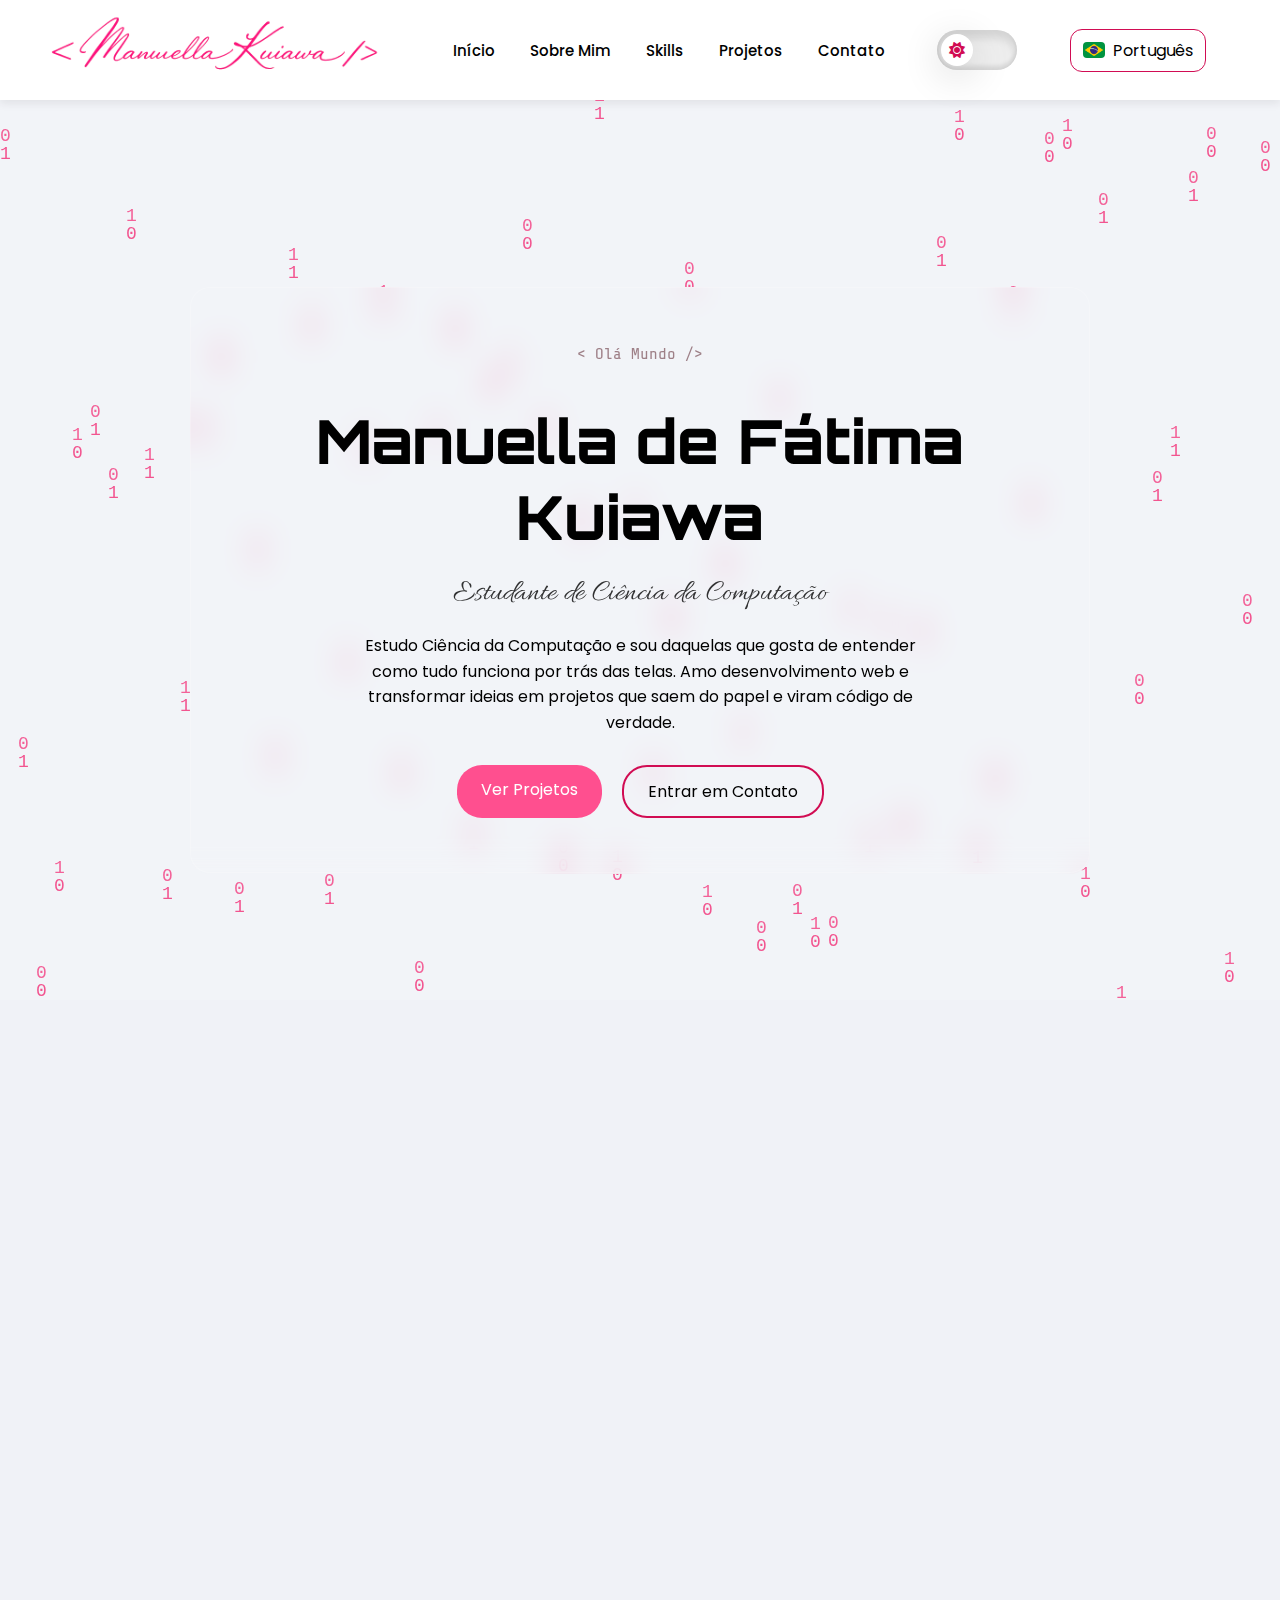
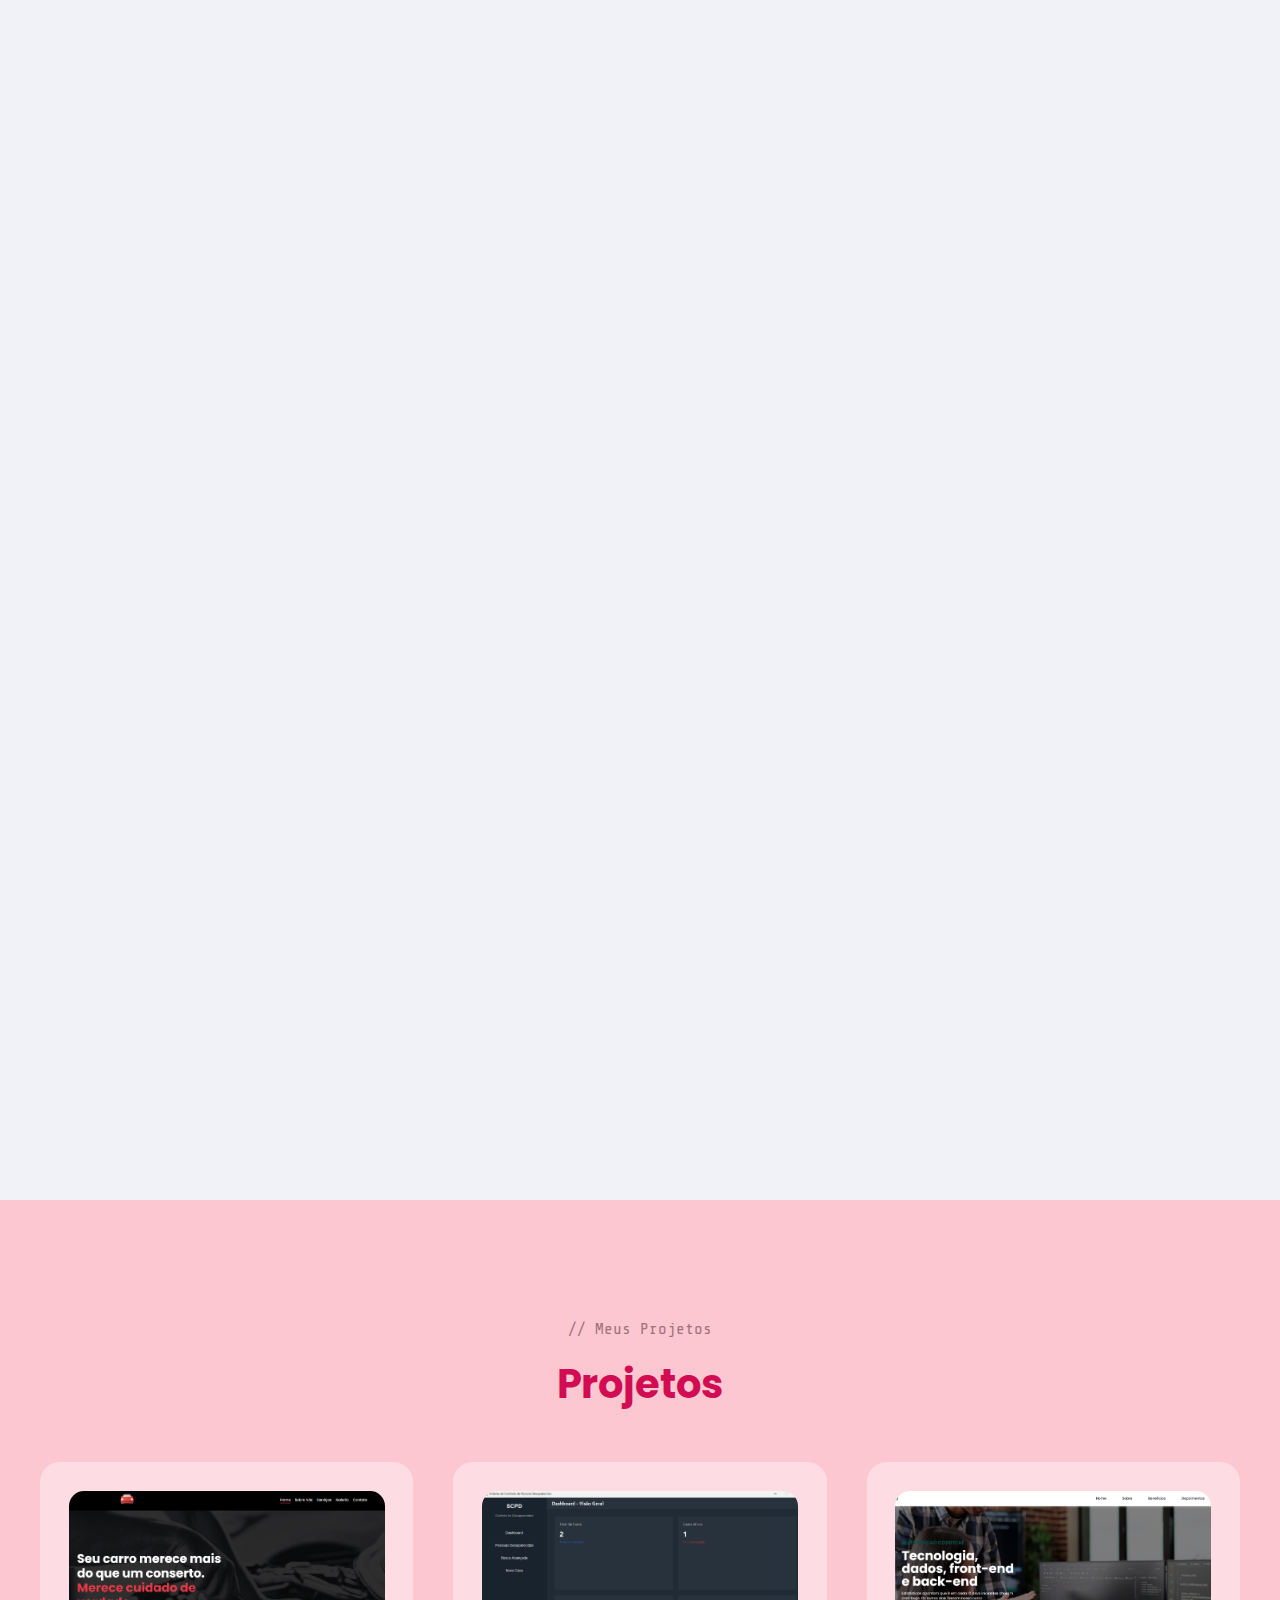
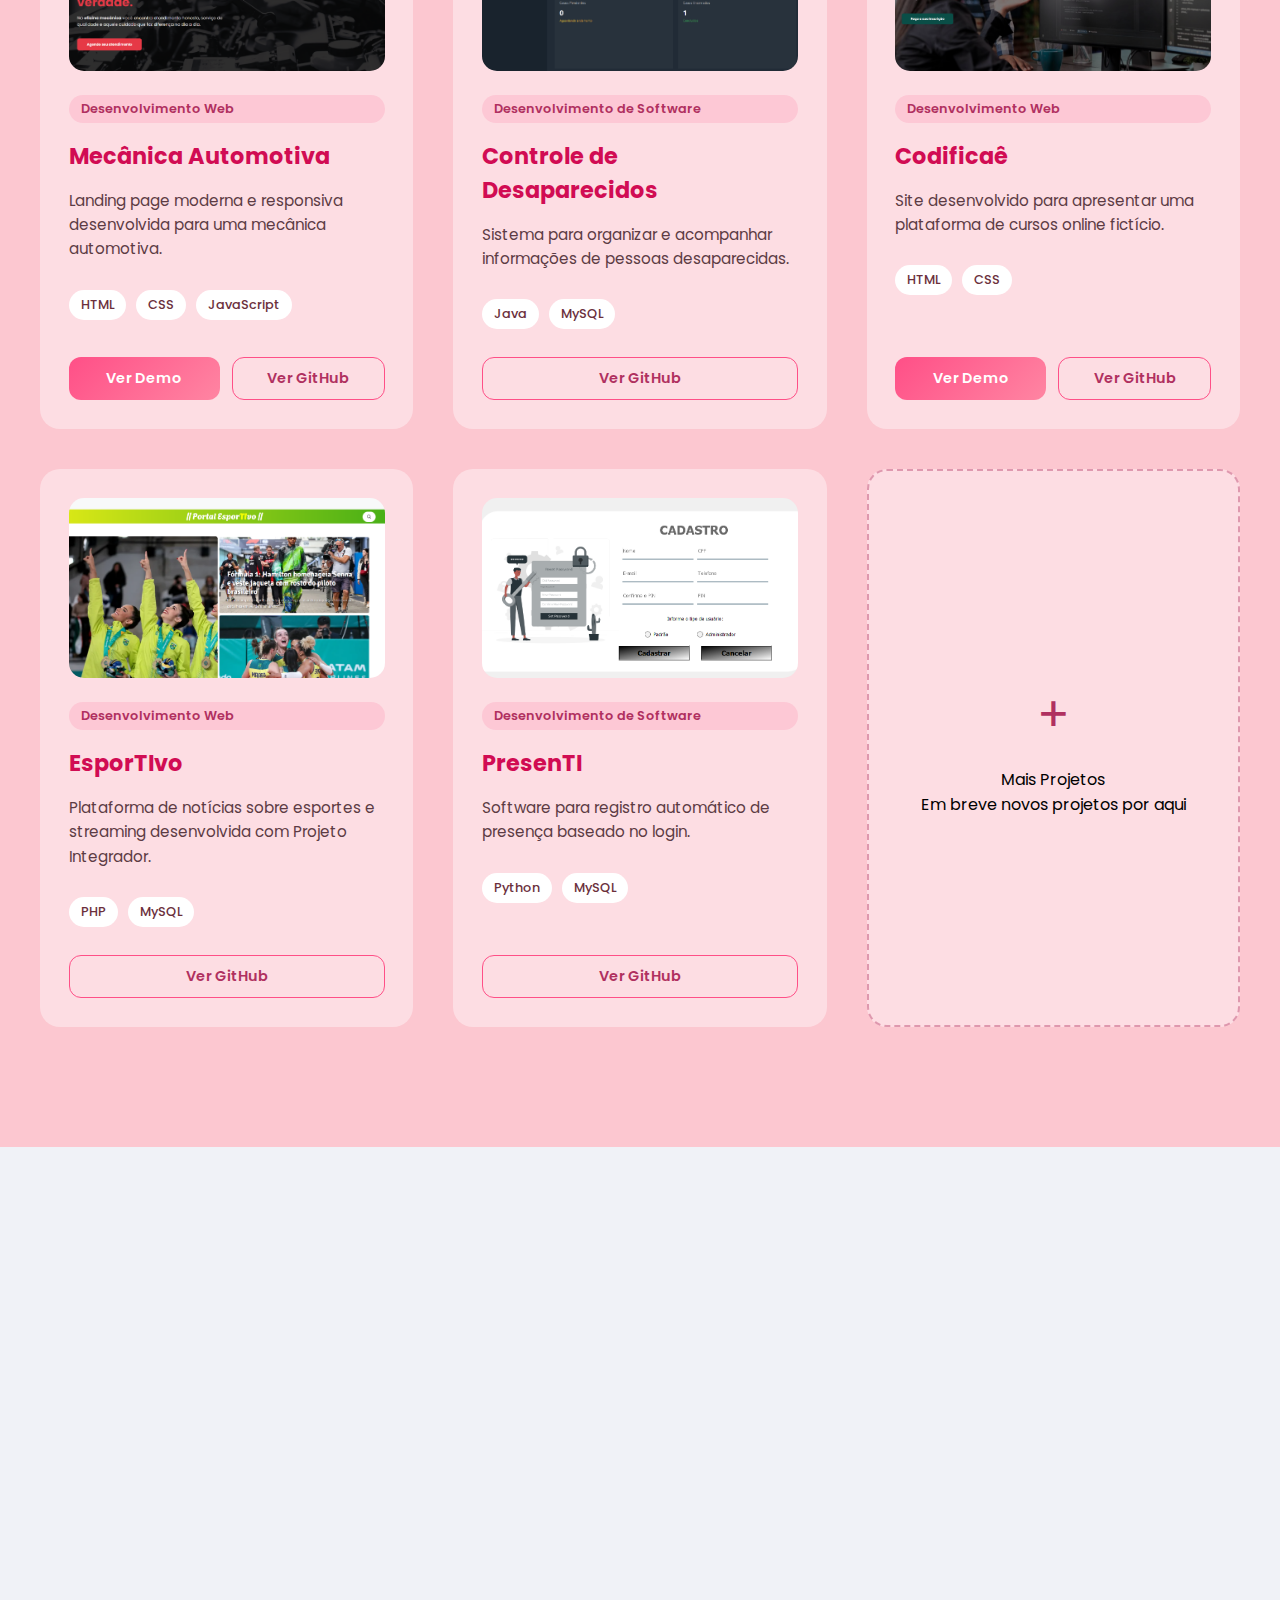
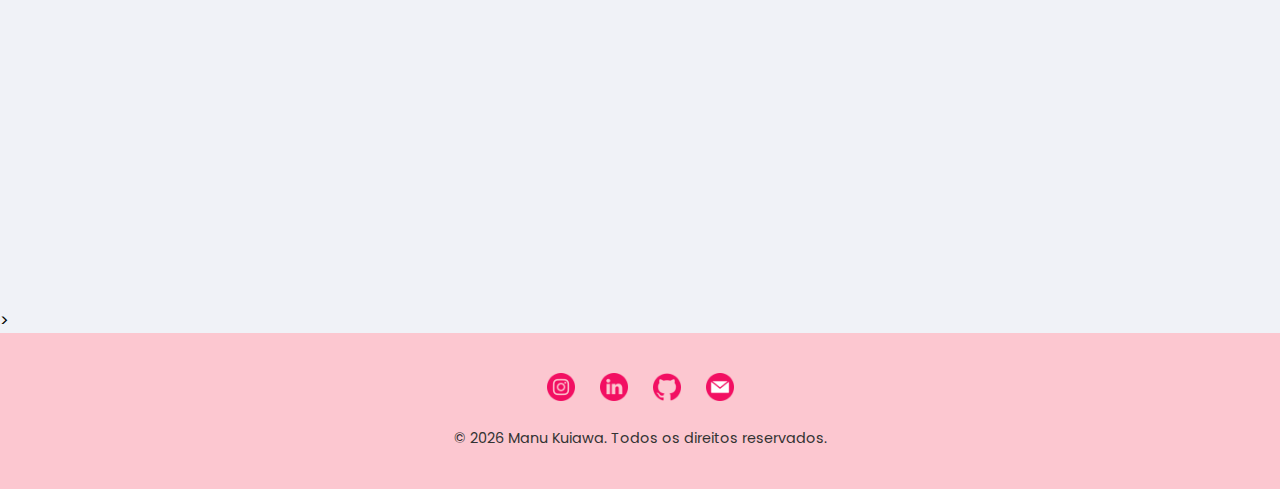
<file: index.html>
<!DOCTYPE html>
<html lang="pt-br">

<head>
    <meta charset="UTF-8">
    <meta name="viewport" content="width=device-width, initial-scale=1.0">
    <title>Portfólio - Manuella Kuiawa</title>
    <link rel="icon" type="image/png" href="image/codigo.png">
    <link rel="stylesheet" href="style.css">
    <link rel="preconnect" href="https://fonts.googleapis.com">
    <link rel="preconnect" href="https://fonts.gstatic.com" crossorigin>
    <link
        href="https://fonts.googleapis.com/css2?family=Allura&family=Orbitron:wght@400..900&family=Poppins:ital,wght@0,100;0,200;0,300;0,400;0,500;0,600;0,700;0,800;0,900;1,100;1,200;1,300;1,400;1,500;1,600;1,700;1,800;1,900&family=Share+Tech+Mono&display=swap"
        rel="stylesheet">

    <link rel="stylesheet" href="https://cdnjs.cloudflare.com/ajax/libs/font-awesome/6.4.0/css/all.min.css">
</head>

<body>
    <div class="scroll-progress"></div>
    <header class="cabecalho__container">
        <div class="cabecalho">

            <a href="#home" class="cabecalho__logo">
                <img class="cabecalho__logo--icone" src="image/logo.png" alt="Logo">
            </a>

            <nav id="nav">
                <ul class="cabecalho__navegacao--lista">
                    <li class="cabecalho__navegacao--item"><a href="#home" data-pt="Início" data-en="Home">Início</a>
                    </li>
                    <li class="cabecalho__navegacao--item"><a href="#sobre-mim" data-pt="Sobre Mim"
                            data-en="About Me">Sobre
                            Mim</a>
                    </li>
                    <li class="cabecalho__navegacao--item"><a href="#skills" data-pt="Skills"
                            data-en="Skills">Skills</a>
                    </li>
                    <li class="cabecalho__navegacao--item"><a href="#projetos" data-pt="Projetos"
                            data-en="Projects">Projetos</a>
                    </li>
                    <li class="cabecalho__navegacao--item"><a href="#contato" data-pt="Contato"
                            data-en="Contact">Contato</a>
                    </li>
                </ul>
            </nav>

            <div class="btn desktop-only">
                <div class="btn__indicator">
                    <div class="btn__icon--container">
                        <i class="btn__icon fa-solid fa-moon"></i>
                    </div>
                </div>
            </div>

            <div class="lang-menu desktop-only">
                <div class="selected-lang">
                    <img class="bandeira" src="image/brasil.png" alt="Brasil">
                    <span>Português</span>
                </div>
                <ul class="lang-options">
                    <li data-lang="pt" data-img="image/brasil.png">
                        <img src="image/brasil.png" width="20"> Português
                    </li>
                    <li data-lang="en" data-img="image/eua.png">
                        <img src="image/eua.png" width="20"> English
                    </li>
                </ul>
            </div>

            <button id="mobile_btn">
                <i class="fa-solid fa-bars"></i>
            </button>

        </div>

        <div id="mobile_menu">
            <ul id="mobile_nav_list">

                <li>
                    <a href="#home" data-pt="Início" data-en="Home">Início</a>
                </li>

                <li>
                    <a href="#sobre-mim" data-pt="Sobre Mim" data-en="About Me">Sobre Mim</a>
                </li>

                <li>
                    <a href="#skills" data-pt="Skills" data-en="Skills">Skills</a>
                </li>

                <li>
                    <a href="#projetos" data-pt="Projetos" data-en="Projects">Projetos</a>
                </li>

                <li>
                    <a href="#contato" data-pt="Contato" data-en="Contact">Contato</a>
                </li>

                <li class="mobile-controls">

                    <div class="btn mobile-only">
                        <div class="btn__indicator">
                            <div class="btn__icon--container">
                                <i class="btn__icon fa-solid fa-moon"></i>
                            </div>
                        </div>
                    </div>

                    <div class="lang-menu mobile-only">
                        <div class="selected-lang">
                            <img class="bandeira" src="image/brasil.png" alt="Brasil">
                            <span>Português</span>
                        </div>

                        <ul class="lang-options">
                            <li data-lang="pt" data-img="image/brasil.png">
                                <img src="image/brasil.png" width="20"> Português
                            </li>
                            <li data-lang="en" data-img="image/eua.png">
                                <img src="image/eua.png" width="20"> English
                            </li>
                        </ul>
                    </div>

                </li>

            </ul>
        </div>

    </header>

    <section id="home" class="sobre reveal">

        <canvas id="binary-bg"></canvas>

        <div class="container-home">

            <p class="code-tag" data-pt="&lt; Olá Mundo /&gt;" data-en="&lt; Hello World /&gt;">&lt; Olá Mundo /&gt;</p>

            <h1 class="titulo-home" data-pt="Manuella de Fátima Kuiawa" data-en="Manuella de Fátima Kuiawa">Manuella de
                Fátima Kuiawa</h1>

            <h2 class="subtitulo-home" data-pt="Estudante de Ciência da Computação" data-en="Computer Science Student">
                Estudante de Ciência da Computação</h2>

            <p data-pt="Estudo Ciência da Computação e sou daquelas que gosta de entender como tudo funciona por trás das telas. Amo desenvolvimento web e transformar ideias em projetos que saem do papel e viram código de verdade."
                data-en="I study Computer Science and I'm the kind of person who loves understanding how everything works behind the scenes. I love web development and turning ideas into real code projects.">
                Estudo Ciência da Computação e sou daquelas que gosta de entender como tudo funciona por trás das telas.
                Amo desenvolvimento web e transformar ideias em projetos que saem do papel e viram código de verdade.
            </p>

            <div class="home-buttons">
                <a href="#projetos" class="btn-projetos" data-pt="Ver Projetos" data-en="View Projects">Ver Projetos</a>
                <a href="#contato" class="btn-contato" data-pt="Entrar em Contato" data-en="Contact Me">Entrar em
                    Contato</a>
            </div>

        </div>
    </section>


    <section id="sobre-mim" class="sobre reveal">
        <div class="container-sobremim">
            <p class="code-tag" data-pt="// Quem sou eu" data-en="// Who I am">// Quem sou eu</p>
            <h1 data-pt="Sobre Mim" data-en="About Me">Sobre Mim</h1>

            <div class="sobre-mim-conteudo">
                <div class="foto-container">
                    <img src="image/eu.png" alt="Eu">
                </div>

                <div class="card-e-mini">
                    <div class="card-sobre">
                        <p data-pt="Olá! Sou estudante de Ciência da Computação, atualmente no 3º semestre. Minha jornada na programação começou em 2022, durante o ensino médio técnico em Administração, quando percebi que minha verdadeira paixão estava em tudo que envolvia tecnologia. No último dia em que pude trocar de curso, agarrei a oportunidade, e desde então busco me aprofundar cada vez mais nessa área."
                            data-en="Hello! I'm a Computer Science student, currently in the 3rd semester. My journey in programming started in 2022 during high school with a technical course in Administration, when I realized my true passion was everything behind technology. On the last day I could switch courses, I grabbed the opportunity, and since then I have been diving deeper into this field.">
                            Olá! Sou estudante de Ciência da Computação, atualmente no 3º semestre. Minha jornada na
                            programação começou em 2022, durante o ensino médio técnico em Administração, quando percebi
                            que minha verdadeira paixão estava em tudo que envolvia tecnologia. No último dia em que
                            pude trocar de curso, agarrei a oportunidade, e desde então busco me aprofundar cada vez
                            mais nessa área.
                        </p>
                        <br>
                        <p data-pt="A cada dia, procuro aprender mais e aplicar meus conhecimentos em projetos reais. Tenho interesse em desenvolvimento web full stack, Inteligência Artificial e desenvolvimento de softwares. Meu objetivo é me tornar uma desenvolvedora capaz de impactar positivamente as pessoas, mostrando que a tecnologia vai muito além de código e que é uma ferramenta para melhorar vidas, conectar ideias e transformar o mundo."
                            data-en="Every day I try to learn more and apply my knowledge in real projects. I am interested in full stack web development, Artificial Intelligence, and software development. My goal is to become a developer capable of positively impacting people, showing that technology goes far beyond code and is a tool to improve lives, connect ideas, and transform the world.">
                            A cada dia, procuro aprender mais e aplicar meus conhecimentos em projetos reais. Tenho
                            interesse em desenvolvimento web full stack, Inteligência Artificial e desenvolvimento de
                            softwares. Meu objetivo é me tornar uma desenvolvedora capaz de impactar positivamente as
                            pessoas, mostrando que a tecnologia vai muito além de código e que é uma ferramenta para
                            melhorar vidas, conectar ideias e transformar o mundo.
                        </p>
                    </div>

                    <div class="mini-cards">
                        <div class="mini-card">
                            <p class="numero" data-pt="15+" data-en="15+">15+</p>
                            <p class="descricao" data-pt="Projetos" data-en="Projects">Projetos</p>
                        </div>
                        <div class="mini-card">
                            <p class="numero" data-pt="3 Anos" data-en="3 Years">3 Anos</p>
                            <p class="descricao" data-pt="Aprendendo" data-en="Learning">Aprendendo</p>
                        </div>
                        <div class="mini-card">
                            <p class="numero" data-pt="3º" data-en="3rd">3º</p>
                            <p class="descricao" data-pt="Semestre" data-en="Semester">Semestre</p>
                        </div>
                    </div>
                </div>
            </div>
        </div>
    </section>

    <section id="skills" class="sobre reveal">
        <div class="container-skills">
            <p class="code-tag" data-pt="// Minhas Habilidades" data-en="// My Skills">// Minhas Habilidades</p>
            <h1 data-pt="Habilidades e Tecnologias" data-en="Skills & Tech Stack">Habilidades e Tecnologias</h1>

            <div class="skills-grid">
                <div class="skill-box hard-skills">
                    <h2 data-pt="Hard Skills" data-en="Hard Skills">Hard Skills</h2>
                    <p data-pt="HTML & CSS" data-en="HTML & CSS">HTML & CSS</p>
                    <p data-pt="JavaScript" data-en="JavaScript">JavaScript</p>
                    <p data-pt="Java" data-en="JavaScript">Java</p>
                    <p data-pt="SQL" data-en="SQL">SQL</p>
                    <p data-pt="Git & GitHub" data-en="Git & GitHub">Git & GitHub</p>
                </div>

                <div class="skill-box soft-skills">
                    <h2 data-pt="Soft Skills" data-en="Soft Skills">Soft Skills</h2>
                    <p data-pt="Organização" data-en="Organization">Organização</p>
                    <p data-pt="Proatividade" data-en="Proactivity">Proatividade</p>
                    <p data-pt="Trabalho em Equipe" data-en="Teamwork">Trabalho em Equipe</p>
                    <p data-pt="Resolução de Problemas" data-en="Problem Solving">Resolução de Problemas</p>
                    <p data-pt="Persistente" data-en="Persistence">Persistente</p>
                </div>
            </div>
        </div>
    </section>
    <section  id="projetos">
        <div class="container-projetos">

            <p class="code-tag" data-pt="// Meus Projetos" data-en="// My Projects">
                // Meus Projetos
            </p>

            <h1 data-pt="Projetos" data-en="Projects">Projetos</h1>

            <div class="projetos-grid">

                <article class="card">

                    <div class="card-img">
                        <img src="image/mecanica.png" alt="Projeto Mecânica Automotiva">
                    </div>

                    <p class="categoria" data-pt="Desenvolvimento Web" data-en="Web Development">
                        Desenvolvimento Web
                    </p>

                    <h2 data-pt="Mecânica Automotiva" data-en="Automotive mechanics">Mecânica Automotiva</h2>

                    <p class="descricao"
                        data-pt="Landing page moderna e responsiva desenvolvida para uma mecânica automotiva."
                        data-en="Modern and responsive landing page developed for an auto repair shop.">
                        Landing page moderna e responsiva desenvolvida para uma mecânica automotiva.
                    </p>

                    <div class="tecnologias">
                        <span class="tech">HTML</span>
                        <span class="tech">CSS</span>
                        <span class="tech">JavaScript</span>
                    </div>

                    <div class="acoes">
                        <a href="https://manukuiawa.github.io/mecanica-landingpage/" class="projeto-acao primaria"
                            target="_blank" data-pt="Ver Demo" data-en="View Demo">
                            Ver Demo
                        </a>

                        <a href="https://github.com/manukuiawa/mecanica-landingpage" class="projeto-acao secundaria"
                            target="_blank" data-pt="Ver GitHub" data-en="View GitHub">
                            Ver GitHub
                        </a>
                    </div>

                </article>

                <article class="card">

                    <div class="card-img">
                        <img src="image/scpd.png" alt="Projeto Controle de Desaparecidos">
                    </div>

                    <p class="categoria" data-pt="Desenvolvimento de Software" data-en="Software Development">
                        Desenvolvimento de Software
                    </p>

                    <h2>Controle de Desaparecidos</h2>

                    <p class="descricao"
                        data-pt="Sistema para organizar e acompanhar informações de pessoas desaparecidas."
                        data-en="System to organize and track information about missing persons.">
                        Sistema para organizar e acompanhar informações de pessoas desaparecidas.
                    </p>

                    <div class="tecnologias">
                        <span class="tech">Java</span>
                        <span class="tech">MySQL</span>
                    </div>

                    <div class="acoes">
                        <a href="https://github.com/manukuiawa/SystemMissingPersons-" class="projeto-acao secundaria"
                            target="_blank" data-pt="Ver GitHub" data-en="View GitHub">
                            Ver GitHub
                        </a>
                    </div>

                </article>


                <article class="card">

                    <div class="card-img">
                        <img src="image/codificae.png" alt="Projeto Codificae">
                    </div>

                    <p class="categoria" data-pt="Desenvolvimento Web" data-en="Development Web">
                        Desenvolvimento Web
                    </p>

                    <h2>Codificaê</h2>

                    <p class="descricao"
                        data-pt="Site desenvolvido para apresentar uma plataforma de cursos online fictício."
                        data-en="Website deleloped to present a fictional online course platform.">
                        Site desenvolvido para apresentar uma plataforma de cursos online fictício.
                    </p>

                    <div class="tecnologias">
                        <span class="tech">HTML</span>
                        <span class="tech">CSS</span>
                    </div>

                    <div class="acoes">
                        <a href="https://manukuiawa.github.io/Codifica-/" class="projeto-acao primaria" target="_blank"
                            data-pt="Ver Demo" data-en="View Demo">
                            Ver Demo
                        </a>

                        <a href="https://github.com/manukuiawa/Codifica-" class="projeto-acao secundaria"
                            target="_blank" data-pt="Ver GitHub" data-en="View GitHub">
                            Ver GitHub
                        </a>
                    </div>

                </article>

                <article class="card">

                    <div class="card-img">
                        <img src="image/esportivo.png" alt="Projeto EsporTIvo">
                    </div>

                    <p class="categoria" data-pt="Desenvolvimento Web" data-en="Development Web">
                        Desenvolvimento Web
                    </p>

                    <h2>EsporTIvo</h2>

                    <p class="descricao"
                        data-pt="Plataforma de notícias sobre esportes e streaming desenvolvida como Projeto Integrador"
                        data-en="News platform about sports and streaming developed as an Integrative Project">
                        Plataforma de notícias sobre esportes e streaming desenvolvida com Projeto Integrador.
                    </p>

                    <div class="tecnologias">
                        <span class="tech">PHP</span>
                        <span class="tech">MySQL</span>
                    </div>

                    <div class="acoes">
                        <a href="https://github.com/manukuiawa/EsporTIvo" class="projeto-acao secundaria"
                            target="_blank" data-pt="Ver GitHub" data-en="View GitHub">
                            Ver GitHub
                        </a>
                    </div>

                </article>

                <article class="card">

                    <div class="card-img">
                        <img src="image/presenti.png" alt="Projeto presenTI">
                    </div>

                    <p class="categoria" data-pt="Desenvolvimento de Software" data-en="Software Development">
                        Desenvolvimento de Software
                    </p>

                    <h2>PresenTI</h2>

                    <p class="descricao" data-pt=" Software para registro automático de presença baseado no login."
                        data-en="Software for automatic attendance registration based on login">
                        Software para registro automático de presença baseado no login.
                    </p>

                    <div class="tecnologias">
                        <span class="tech">Python</span>
                        <span class="tech">MySQL</span>
                    </div>

                    <div class="acoes">
                        <a href="https://github.com/manukuiawa/PresenTI" class="projeto-acao secundaria" target="_blank"
                            data-pt="Ver GitHub" data-en="View GitHub">
                            Ver GitHub
                        </a>
                    </div>

                </article>

                <div class="card mais-projetos">
                    <div class="icone">+</div>

                    <p data-pt="Mais Projetos" data-en="More Projects">
                        Mais Projetos
                    </p>

                    <p data-pt="Em breve novos projetos por aqui" data-en="More projects coming soon">
                        Em breve novos projetos por aqui
                    </p>
                </div>

            </div>
        </div>
    </section>

    <section id="contato" class="sobre reveal">
        <div class="container-contato">

            <div class="topo-contato">
                <p class="code-tag" data-pt="// Vamos Conversar" data-en="// Let's Talk">
                    // Vamos Conversar
                </p>

                <h1 data-pt="Entre em Contato" data-en="Get in Touch">
                    Entre em Contato
                </h1>

                <p class="descricao-contato"
                    data-pt="Se você tem uma ideia, projeto ou só quer trocar uma ideia tech, me chama!"
                    data-en="If you have an idea, project or just want to talk tech, reach out!">
                    Se você tem uma ideia, projeto ou só quer trocar uma ideia tech, me chama!
                </p>
            </div>

            <div class="grid-contato">

                <div class="redes-contato">

                    <a href="mailto:manuella.kuiawa@gmail.com" class="item-rede" target="_blank">
                        <span>Email</span>
                        <strong>manuella.kuiawa@gmail.com</strong>
                    </a>

                    <a href="https://github.com/manukuiawa" class="item-rede" target="_blank">
                        <span>GitHub</span>
                        <strong>github.com/manukuiawa</strong>
                    </a>

                    <a href="https://www.linkedin.com/in/manukuiawa/" class="item-rede" target="_blank">
                        <span>LinkedIn</span>
                        <strong>linkedin.com/in/manukuiawa</strong>
                    </a>

                </div>

                <form class="form-contato" action="https://formsubmit.co/manuella.kuiawa@gmail.com" method="POST">

                    <input type="hidden" name="_captcha" value="false">
                    <input type="hidden" name="_subject" value="Nova mensagem do portfólio 💌">
                    <input type="hidden" name="_next" value="https://manukuiawa.github.io/newPortfolio//obrigado.html">

                    <input type="text" name="name" placeholder="Seu nome" data-pt="Seu nome" data-en="Your name"
                        required>

                    <input type="email" name="email" placeholder="Seu email" data-pt="Seu email" data-en="Your email"
                        required>

                    <textarea name="message" placeholder="Sua mensagem..." data-pt="Sua mensagem..."
                        data-en="Your message..." required></textarea>

                    <button type="submit" data-pt="Enviar Mensagem" data-en="Send Message">
                        Enviar Mensagem
                    </button>

                </form>

            </div>
        </div>
    </section>>
    <footer class="footer" class="sobre reveal">

        <div class="footer-icons">
            <a href="https://instagram.com/manu_kuiawa" target="_blank">
                <img src="image/instagram.png" alt="Instagram">
            </a>

            <a href="https://linkedin.com/in/manukuiawa" target="_blank">
                <img src="image/linkedin.png" alt="LinkedIn">
            </a>

            <a href="https://github.com/manukuiawa" target="_blank">
                <img src="image/github.png" alt="GitHub">
            </a>

            <a href="mailto:manuella.kuiawa@gmail.com">
                <img src="image/email.png" alt="Email">
            </a>
        </div>

        <p data-pt="© 2026 Manu Kuiawa. Todos os direitos reservados."
            data-en="© 2026 Manu Kuiawa. All rights reserved.">
            © 2026 Manu Kuiawa. Todos os direitos reservados.
        </p>

    </footer>

    <script src="script.js"></script>
</body>

</html>
</file>
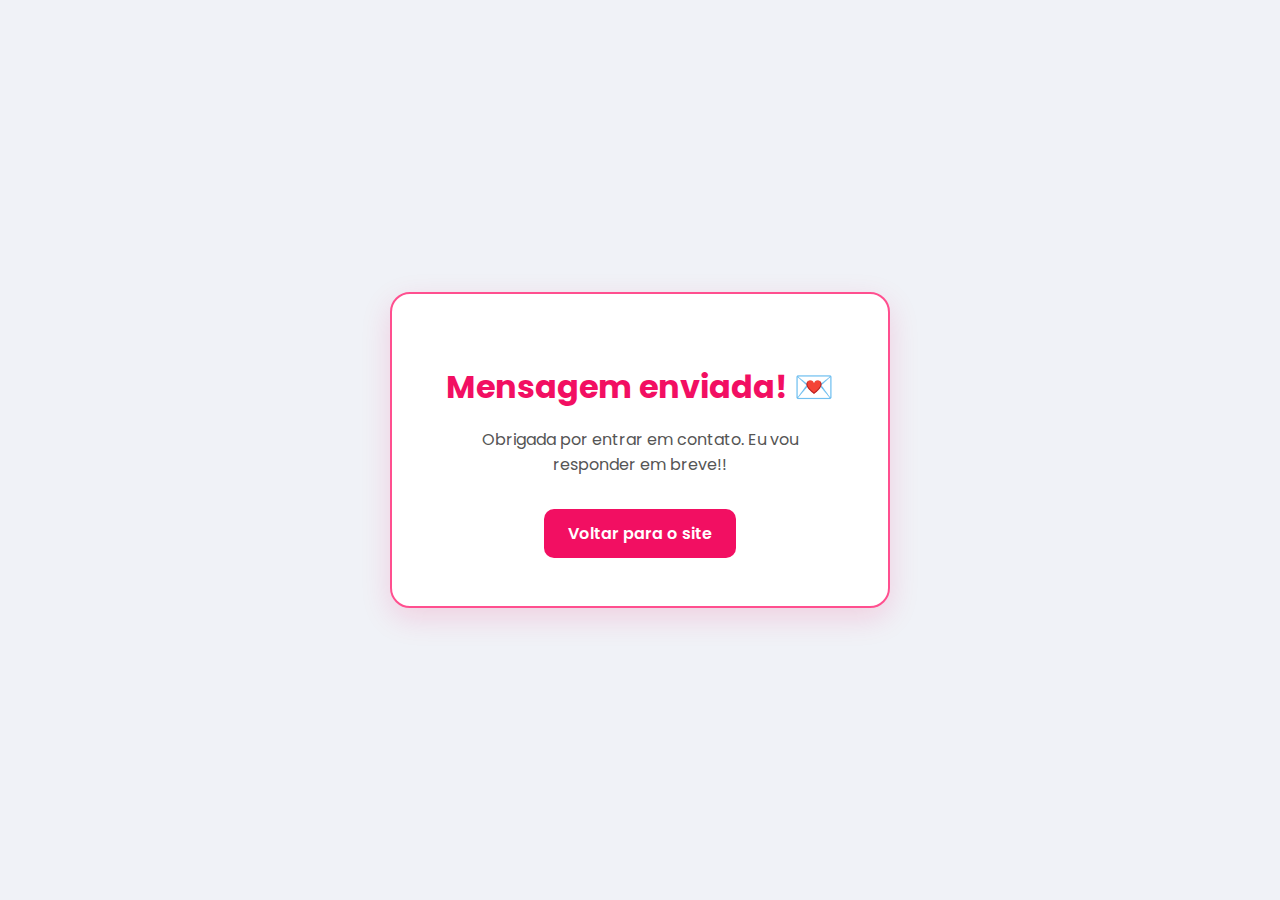
<file: obrigado.html>
<!DOCTYPE html>
<html lang="pt-br">
<head>
  <meta charset="UTF-8">
  <link
        href="https://fonts.googleapis.com/css2?family=Dancing+Script:wght@400..700&family=Poppins:ital,wght@0,100;0,200;0,300;0,400;0,500;0,600;0,700;0,800;0,900;1,100;1,200;1,300;1,400;1,500;1,600;1,700;1,800;1,900&display=swap"
        rel="stylesheet">
  <title>Mensagem Enviada</title>
  <meta name="viewport" content="width=device-width, initial-scale=1.0">

  <style>
    :root {
      --cor-primaria: #f20f62;
      --cor-primaria-hover: #d10c53;
      --cor-primaria-suave: #ff4f8f;
      --fundo-claro: #f0f2f7;
      --superficie-clara: #ffffff;
      --card-claro: #f1f3f7;
    }

    body {
      margin: 0;
      font-family: 'Poppins';
      background: var(--fundo-claro);
      display: flex;
      justify-content: center;
      align-items: center;
      height: 100vh;
    }

    .box-obrigado {
      background: var(--superficie-clara);
      padding: 3rem;
      border-radius: 20px;
      text-align: center;
      max-width: 400px;
      border: 2px solid var(--cor-primaria-suave);
      box-shadow: 0 10px 30px rgba(242, 15, 98, 0.15);
      animation: fadeIn 0.6s ease;
    }

    .box-obrigado h1 {
      color: var(--cor-primaria);
      margin-bottom: 1rem;
    }

    .box-obrigado p {
      color: #555;
      margin-bottom: 2rem;
    }

    .box-obrigado a {
      display: inline-block;
      text-decoration: none;
      background: var(--cor-primaria);
      color: #fff;
      padding: 12px 24px;
      border-radius: 10px;
      font-weight: 600;
      transition: 0.3s;
    }

    .box-obrigado a:hover {
      background: var(--cor-primaria-hover);
      transform: translateY(-3px);
      box-shadow: 0 8px 20px rgba(242, 15, 98, 0.25);
    }

    @keyframes fadeIn {
      from {
        opacity: 0;
        transform: translateY(15px);
      }
      to {
        opacity: 1;
        transform: translateY(0);
      }
    }

    @media (max-width: 768px) {
      .box-obrigado {
        margin: 0 20px;
        padding: 2rem;
      }
    }
  </style>
</head>

<body>

  <div class="box-obrigado">
    <h1>Mensagem enviada! 💌</h1>
    <p>Obrigada por entrar em contato. Eu vou responder em breve!!</p>
    <a href="index.html">Voltar para o site</a>
  </div>

</body>
</html>
</file>
<file: style.css>
:root {
  --cor-primaria: #f20f62;
  --cor-primaria-hover: #d10c53;
  --cor-primaria-suave: #ff4f8f;

  --fundo-claro: #f0f2f7;
  --superficie-clara: #ffffff;
  --card-claro: #f1f3f7;
  --fundo-escuro: #23232e;
  --superficie-escura: #1a1b23;
  --card-escuro: #22232e;
  --texto-escuro: #f5f5f5;
  --texto-secundario-escuro: #b3b3b3;
  --borda-escura: #2f3142;
}

* {
  box-sizing: border-box;
  padding: 0;
  margin: 0;
  font-family: "Poppins";
}

html {
  scroll-behavior: smooth;
  scrollbar-width: none;
}

html::-webkit-scrollbar {
  display: none;
}

body {
  background-color: var(--fundo-claro);
  overflow-x: hidden;
}

.scroll-progress {
  position: fixed;
  top: 0;
  left: 0;
  height: 3px;
  width: 0%;
  background: var(--cor-primaria);
  z-index: 9999;
  transition: width 0.1s ease;
}

.reveal {
  opacity: 0;
  transform: translateY(60px);
  transition: 0.8s ease;
}

.reveal.active {
  opacity: 1;
  transform: translateY(0);
}


.cabecalho__container {
  background-color: #ffffff;
  width: 100%;
  padding: 40px 0;
  box-shadow: 0 4px 8px rgba(0, 0, 0, 0.08);
  z-index: 1000;
}

.cabecalho {
  display: flex;
  justify-content: space-between;
  max-width: 1200px;
  height: 20px;
  margin: 0 auto;
  align-items: center;
}

.cabecalho__logo--icone {
  max-width: 360px;
  margin-top: 15px;
}

.cabecalho__navegacao--lista {
  display: flex;
  gap: 35px;
  flex-wrap: wrap;
  list-style: none;
}

.cabecalho__navegacao--item a {
  color: var(--texto-claro);
  font-size: 15px;
  font-weight: 500;
  text-decoration: none;
}

.btn {
  background-color: #fff;
  width: 80px;
  height: 40px;
  border-radius: 8em;
  box-shadow:
    inset 0 8px 8px rgba(0, 0, 0, 0.1),
    inset 0 8px 60px rgba(0, 0, 0, 0.1),
    inset 0 -4px 4px rgba(0, 0, 0, 0.1);
  position: relative;
  padding: 0 0.5em;
  display: flex;
  align-items: center;
  cursor: pointer;
}

.btn__indicator {
  background-color: #fff;
  width: 32px;
  height: 32px;
  border-radius: 50%;
  position: absolute;
  left: 4px;
  transition: transform 0.3s ease;
  box-shadow: 0 8px 40px rgba(0, 0, 0, 0.2);
}

.btn__icon--container {
  width: 100%;
  height: 100%;
  display: flex;
  justify-content: center;
  align-items: center;
}

.btn__icon {
  color: var(--cor-primaria-hover);
}

.btn__icon.animated {
  animation: spin 0.5s;
}

@keyframes spin {
  to {
    transform: rotate(360deg);
  }
}

body.darkmode {
  background-color: var(--fundo-escuro);
}

.darkmode header {
  background-color: #262735;
}

body.darkmode .cabecalho__container a {
  color: white;
}

.darkmode .btn__indicator {
  transform: translateX(2.5em);
  background-color: var(--borda-escura);
}

.darkmode .btn__icon {
  color: #d10c53;
}

body.darkmode #mobile_menu {
  background: var(--fundo-escuro);
}

body.darkmode #mobile_nav_list a {
  color: white;
}

body.darkmode #mobile_btn i {
  color: white;
}

body.darkmode .code-tag {
  color: #ffb6c1;
}

body.darkmode #home {
  background-color: var(--fundo-escuro);
  color: white;
}

body.darkmode .container-home {
  background: rgba(35, 35, 46, 0.6); /* preto-azul escuro com transparência */
  border: 1px solid rgba(255, 255, 255, 0.1); /* borda sutil */
}

body.darkmode .btn-contato {
  border-color: var(--cor-primaria-hover);
}

body.darkmode .btn-contato:hover {
  background-color: var(--cor-primaria-hover);
}

body.darkmode #sobre-mim {
  background-color: #191921;
  color: #eee;
}

body.darkmode #sobre-mim .code-tag {
  color: #ffb6c1;
}

body.darkmode #sobre-mim h1 {
  color: var(--cor-primaria-suave);
}

body.darkmode #sobre-mim .card-sobre {
  background-color: #2a2a2a;
  border: 2px solid var(--cor-primaria-suave);
  box-shadow: 0 4px 10px rgba(255, 105, 180, 0.3);
  color: #eee;
}

body.darkmode #sobre-mim .mini-card {
  background-color: #2a2a2a;
  border: 2px solid var(--cor-primaria-suave);
  box-shadow: 0 2px 6px rgba(255, 105, 180, 0.3);
  color: #eee;
}

body.darkmode #sobre-mim .mini-card .numero {
  color: var(--cor-primaria-suave);
}

body.darkmode #sobre-mim .mini-card .descricao {
  color: var(--fundo-claro);
}

body.darkmode #sobre-mim .foto-container img {
  border: 4px solid var(--cor-primaria-suave);
}

body.darkmode #skills {
  background-color: var(--fundo-escuro);
}

body.darkmode .container-skills .code-tag {
  color: #ffb6c1;
}

body.darkmode .container-skills h1 {
  color: var(--cor-primaria-suave);
}

body.darkmode .skill-box h2 {
  color: var(--cor-primaria-suave);
}

body.darkmode .skill-box p {
  background-color: #2c2c2c;
  border: 2px solid var(--cor-primaria-suave);
  color: var(--fundo-claro);
}

body.darkmode .skill-box p:hover {
  box-shadow: 0 6px 15px rgba(255, 121, 198, 0.5);
  background-color: #3a3a3a;
}

body.darkmode #projetos {
  background-color: #191921;
  color: #eee;
}

body.darkmode #projetos .code-tag {
  color: #ffb6c1;
}

body.darkmode #projetos h1 {
  color: var(--cor-primaria-suave);
}

body.darkmode #projetos .card {
  background-color: #2a2a2a;
  border: 2px solid var(--cor-primaria-suave);
  box-shadow: 0 4px 10px rgba(255, 105, 180, 0.3);
  color: #eee;
}

body.darkmode #projetos .categoria {
  background-color: rgba(255, 105, 180, 0.15);
  color: var(--cor-primaria-suave);
}

body.darkmode #projetos .card h2 {
  color: var(--cor-primaria-suave);
}

body.darkmode #projetos .descricao {
  color: #eee;
}

body.darkmode #projetos .tech {
  background-color: #2a2a2a;
  border: 1px solid var(--cor-primaria-suave);
  color: #eee;
}

body.darkmode #projetos .projeto-acao.primaria {
  background-color: var(--cor-primaria-suave);
  color: #191921;
}

body.darkmode #projetos .projeto-acao.secundaria {
  background-color: transparent;
  border: 2px solid var(--cor-primaria-suave);
  color: var(--cor-primaria-suave);
}

body.darkmode #projetos .projeto-acao:hover {
  box-shadow: 0 4px 10px rgba(255, 105, 180, 0.4);
}

body.darkmode #projetos .mais-projetos {
  background-color: #2a2a2a;
  border: 2px dashed var(--cor-primaria-suave);
  color: #eee;
}

body.darkmode #projetos .mais-projetos .icone {
  color: var(--cor-primaria-suave);
}

body.darkmode .container-contato h1 {
  color: var(--card-claro);
}
body.darkmode #contato {
  background-color: var(--fundo-escuro);
}

body.darkmode .descricao-contato {
  color: var(--texto-secundario-escuro);
}

body.darkmode .item-rede {
  background: var(--card-escuro);
  border: 2px solid var(--cor-primaria-suave);
}

body.darkmode .item-rede span {
  color: var(--texto-secundario-escuro);
}

body.darkmode .item-rede strong {
  color: var(--cor-primaria-suave);
}

body.darkmode .item-rede:hover {
  box-shadow: 0 8px 20px rgba(255, 79, 143, 0.4);
}

body.darkmode .form-contato {
  background: var(--card-escuro);
  border: 2px solid var(--cor-primaria-suave);
}

body.darkmode .form-contato input,
body.darkmode .form-contato textarea {
  background-color: var(--superficie-escura);
  border: 1px solid var(--borda-escura);
  color: var(--texto-escuro);
}

body.darkmode .form-contato input::placeholder,
body.darkmode .form-contato textarea::placeholder {
  color: var(--texto-secundario-escuro);
}

body.darkmode .form-contato input:focus,
body.darkmode .form-contato textarea:focus {
  border-color: var(--cor-primaria-suave);
}

body.darkmode .form-contato button {
  background: var(--cor-primaria-suave);
  color: #fff;
}

body.darkmode .form-contato button:hover {
  background: var(--cor-primaria);
}

body.darkmode .footer {
  background-color: #191921;
  border-top: 1px solid var(--borda-escura);
}

body.darkmode .footer p {
  color: var(--texto-secundario-escuro);
}

body.darkmode .footer-icons img {
 
  opacity: 0.8;
  transition: 0.3s;
}

body.darkmode .footer-icons img:hover {
  opacity: 1;
  transform: translateY(-4px) scale(1.1);
  filter: brightness(0) invert(1) drop-shadow(0 0 6px var(--cor-primaria-suave));
}

.lang-menu {
  position: relative;
  width: 170px;
}

.selected-lang {
  cursor: pointer;
  display: flex;
  align-items: center;
  gap: 8px;
  padding: 8px 12px;
  border-radius: 12px;
  border: 1px solid var(--cor-primaria-hover);
  background-color: var(--superficie-clara);
  color: var(--texto-claro);
  transition: 0.3s;
  width: fit-content;
}

.bandeira {
  width: 22px;
  border-radius: 4px;
}

.lang-options {
  list-style: none;
  padding: 6px;
  margin-top: 8px;
  border-radius: 12px;
  border: 1px solid var(--borda-clara);
  background-color: var(--superficie-clara);
  position: absolute;
  width: 100%;
  display: none;
  z-index: 100;
}

.lang-options li {
  padding: 8px 10px;
  border-radius: 8px;
  cursor: pointer;
  display: flex;
  align-items: center;
  gap: 8px;
}

.lang-menu.active .lang-options {
  display: block;
}

.mobile-controls {
  display: flex;
  justify-content: center;
  align-items: center;
  gap: 20px;
  margin-top: 20px;
}

#mobile_btn {
  display: none;
  background: none;
  border: none;
  font-size: 26px;
  cursor: pointer;
  position: relative;
  z-index: 3000;
}

#mobile_menu {
  position: fixed;
  top: 0;
  left: 0;
  width: 100%;
  height: 100vh;
  background: var(--fundo-claro);
  display: none;
  align-items: center;
  justify-content: center;
  z-index: 2000;
}

#mobile_menu.show {
  display: flex;
}

#mobile_nav_list {
  list-style: none;
  display: flex;
  flex-direction: column;
  gap: 28px;
  text-align: center;
  align-items: center;
}

#mobile_nav_list a {
  text-decoration: none;
  color: black;
  font-size: 1.8rem;
  font-weight: 500;
}

#home {
  min-height: 100vh;
  display: flex;
  align-items: center;
  justify-content: center;
  padding: 120px 20px 60px;
  overflow: hidden;
  position: relative;
}

#binary-bg {
  position: absolute;
  top: 0;
  left: 0;
  width: 100%;
  height: 100%;
  z-index: 0;
}

.container-home {
  max-width: 900px;
  display: flex;
  flex-direction: column;
  align-items: center;
  text-align: center;
  gap: 20px;
  position: relative;
  z-index: 2;
  background: rgba(255, 255, 255, 0.02);  
  backdrop-filter: blur(15px);
  -webkit-backdrop-filter: blur(15px);
  padding: 54px;
  border-radius: 20px;
  border: 1px solid rgba(255, 255, 255, 0.2);
}
.titulo-home {
  font-family: "Orbitron", sans-serif;
  font-size: clamp(2.5rem, 5vw, 3.8rem);
  font-weight: 800;
}

.subtitulo-home {
  font-size: 1.3rem;
  font-weight: 500;
  opacity: 0.8;
}

.code-tag {
  font-family: "Share Tech Mono", monospace;
  font-size: 1rem;
  opacity: 0.7;
}

.subtitulo-home {
  font-family: "Allura";
  font-size: 30px;
}
.container-home p {
  max-width: 600px;
  line-height: 1.6;
}

.home-buttons {
  display: flex;
  gap: 20px;
  flex-wrap: wrap;
  justify-content: center;
  margin-top: 10px;
}

.btn-projetos {
  background-color: var(--cor-primaria-suave);
  padding: 12px 24px;
  border-radius: 25px;
  color: white;
  text-decoration: none;
  transition: 0.3s;
}

.btn-projetos:hover,
.btn-contato:hover {
  box-shadow: 0 8px 20px rgba(54, 11, 27, 0.35);
  transform: translateY(-3px);
}

.btn-contato {
  border: 2px solid var(--cor-primaria-hover);
  padding: 12px 24px;
  border-radius: 25px;
  color: inherit;
  text-decoration: none;
  transition: 0.3s;
}

.btn-contato:hover {
  background-color: var(--cor-primaria-hover);
  color: white;
}

#sobre-mim {
  background-color: rgb(252, 199, 208);
  text-align: center;
  min-height: 100vh;
  display: flex;
  flex-direction: column;
  justify-content: center;
  align-items: center;
  padding: 2rem;
  box-sizing: border-box;
}

.code-tag {
  font-family: "Share Tech Mono", monospace;
  font-size: 1rem;
  opacity: 0.7;
  text-align: center;
  margin-bottom: 1rem;
  color: #665f5f;
}

.container-sobremim {
  max-width: 1200px;
  margin: 0 auto;
  padding: 2rem;
  color: #333;
}

.container-sobremim h1 {
  font-family: "Orbitron";
  font-size: 2.5rem;
  color: var(--cor-primaria-hover);
  text-align: center;
  margin-bottom: 3rem;
}

.sobre-mim-conteudo {
  display: flex;
  align-items: flex-start;
  gap: 2rem;
  margin-bottom: 2rem;
  justify-content: center;
  flex-wrap: wrap;
}

.foto-container img {
  width: 400px;
  height: 400px;
  border-radius: 50%;
  border: 4px solid var(--cor-primaria-hover);
  object-fit: cover;
}

.card-sobre {
  background-color: var(--card-claro);
  border: 2px solid var(--cor-primaria-hover);
  border-radius: 10px;
  padding: 1.5rem;
  flex: 1;
  max-width: 800px;
  box-shadow: 0 4px 10px rgba(255, 105, 180, 0.2);
}

.card-e-mini {
  display: flex;
  flex-direction: column;
  align-items: center;
  width: 100%;
  max-width: 700px;
}

.mini-cards {
  display: grid;
  grid-template-columns: repeat(3, 1fr);
  gap: 1rem;
  margin-top: 1.5rem;
  width: 100%;
}

.mini-card {
  background-color: #fff0f5;
  border: 2px solid var(--cor-primaria-hover);
  border-radius: 10px;
  padding: 1rem 1.5rem;
  text-align: center;
  box-shadow: 0 2px 6px rgba(255, 105, 180, 0.2);
}

.mini-card .numero {
  font-family: "Orbitron", sans-serif;
  font-size: 1.8rem;
  color: var(--cor-primaria-hover);
  margin-bottom: 0.5rem;
  font-weight: bold;
}

.mini-card .descricao {
  font-family: "Poppins", sans-serif;
  font-size: 1rem;
  color: #333;
}

#skills {
  min-height: 100vh;
  display: flex;
  align-items: center;
  justify-content: center;
  padding: 120px 20px 60px;
  background-color: #fff;
}

.container-skills {
  max-width: 900px;
  margin: 0 auto;
  text-align: left;
  padding: 2rem 1rem;
}

.container-skills .code-tag {
  font-family: "Share Tech Mono", monospace;
  font-size: 1rem;
  opacity: 0.7;
  margin-bottom: 1rem;
  color: #665f5f;
}

#skills {
  min-height: 100vh;
  display: flex;
  align-items: center;
  justify-content: center;
  padding: 120px 20px 60px;
  background-color: #fff;
}

.container-skills {
  max-width: 900px;
  margin: 0 auto;
  padding: 2rem 1rem;
  display: flex;
  flex-direction: column;
  gap: 2rem;
}

.container-skills .code-tag {
  font-family: "Share Tech Mono", monospace;
  font-size: 1rem;
  opacity: 0.7;
  margin-bottom: 1rem;
  color: #665f5f;
}

.container-skills h1 {
  font-family: "Orbitron", sans-serif;
  font-size: 2.5rem;
  color: var(--cor-primaria-hover);
  margin-bottom: 2rem;
  text-align: center;
}

.skills-grid {
  display: flex;
  gap: 3rem;
  justify-content: center;
  flex-wrap: wrap;
}

.skill-box {
  display: flex;
  flex-direction: column;
  gap: 1rem;
  flex: 1;
  min-width: 250px;
}

.skill-box h2 {
  font-family: "Allura", sans-serif;
  font-size: 2rem;
  margin-bottom: 0.5rem;
  color: var(--cor-primaria-hover);
  text-align: center;
}

.skill-box p {
  display: inline-block;
  margin: 5px 8px 5px 0;
  padding: 8px 15px;
  border: 2px solid var(--cor-primaria-hover);
  border-radius: 25px;
  font-weight: 500;
  transition: 0.3s;
  cursor: default;
  background-color: #f8f8f8;
}

.skill-box p:hover {
  box-shadow: 0 6px 15px rgba(252, 199, 208, 0.5);
  transform: translateY(-2px);
  background-color: #fff0f5;
}

#projetos {
  min-height: 100vh;
  padding: 120px 20px;
  background: rgb(252, 199, 208);
  display: flex;
  justify-content: center;
}

.container-projetos {
  width: 100%;
  max-width: 1200px;
  text-align: center;
}

.code-tag {
  font-family: "Share Tech Mono", monospace;
  opacity: 0.7;
  margin-bottom: 1rem;
  color: #7a4e57;
}

.container-projetos h1 {
  font-size: 2.5rem;
  margin-bottom: 3rem;
  color: var(--cor-primaria-hover);
}


.projetos-grid {
  display: grid;
  grid-template-columns: repeat(auto-fit, minmax(320px, 1fr));
  gap: 2.5rem;
}


.card {
  background: rgba(255, 255, 255, 0.4);
  border-radius: 20px;
  padding: 1.8rem;
  text-align: left;
  transition: 0.3s ease;
  display: flex;
  flex-direction: column;
}

.card:hover {
  transform: translateY(-8px);
  box-shadow: 0 20px 40px rgba(255, 79, 135, 0.25);
}

.card-img {
  width: 100%;
  height: 180px;
  border-radius: 15px;
  overflow: hidden;
  margin-bottom: 1.5rem;
}

.card-img img {
  width: 100%;
  height: 100%;
  object-fit: cover;
  transition: 0.4s ease;
}

.card:hover .card-img img {
  transform: scale(1.05);
}

.categoria {
  font-size: 0.8rem;
  padding: 5px 12px;
  border-radius: 20px;
  background: rgba(255, 79, 135, 0.15);
  color: #b03060;
  display: inline-block;
  margin-bottom: 1rem;
  font-weight: 600;
}

.card h2 {
  font-size: 1.4rem;
  margin-bottom: 1rem;
  color: var(--cor-primaria-hover);
}

.descricao {
  font-size: 0.95rem;
  line-height: 1.6;
  color: #5c3b44;
  margin-bottom: 1.5rem;
}

.tecnologias {
  margin-bottom: 1.5rem;
}

.tech {
  display: inline-block;
  margin: 4px 6px 4px 0;
  padding: 6px 12px;
  font-size: 0.8rem;
  border-radius: 15px;
  background: white;
  color: #6b2f3c;
  font-weight: 500;
}


.acoes {
  display: flex;
  gap: 12px;
  margin-top: auto;
}

.projeto-acao {
  flex: 1;
  display: flex;
  align-items: center;
  justify-content: center;
  padding: 10px 0;
  border-radius: 12px;
  text-decoration: none;
  font-weight: 600;
  font-size: 0.9rem;
  white-space: nowrap;
  transition: 0.3s ease;
}

.projeto-acao.primaria {
  background: linear-gradient(135deg, #ff4f87, #ff85a2);
  color: white;
}

.projeto-acao.secundaria {
  background: transparent;
  border: 1px solid #ff4f87;
  color: #b03060;
}

.projeto-acao:hover {
  transform: translateY(-3px);
  box-shadow: 0 8px 18px rgba(255, 79, 135, 0.3);
}

.mais-projetos {
  display: flex;
  flex-direction: column;
  align-items: center;
  justify-content: center;
  text-align: center;
  border: 2px dashed rgba(176, 48, 96, 0.4);
}

.mais-projetos .icone {
  font-size: 3rem;
  margin-bottom: 1rem;
  color: #b03060;
}

#contato {
  background: var(--superficie-clara);
  padding: 100px 0;
}

.container-contato {
  width: 85%;
  margin: auto;
}

.topo-contato {
  text-align: center;
  margin-bottom: 60px;
}

.descricao-contato {
  max-width: 500px;
  margin: 15px auto 0;
  color: #666;
}

.grid-contato {
  display: grid;
  grid-template-columns: 1fr 1fr;
  gap: 3rem;
}

.redes-contato {
  display: flex;
  flex-direction: column;
  gap: 1.5rem;
}

.item-rede {
  text-decoration: none;
  background: var(--card-claro);
  padding: 1.5rem;
  border-radius: 14px;
  border: 2px solid var(--cor-primaria-suave);
  transition: 0.3s;
  display: flex;
  flex-direction: column;
}

.item-rede span {
  font-size: 0.9rem;
  color: #888;
}

.item-rede strong {
  color: var(--cor-primaria);
  margin-top: 4px;
}

.item-rede:hover {
  transform: translateY(-4px);
  box-shadow: 0 8px 20px rgba(242, 15, 98, 0.15);
}

.form-contato {
  display: flex;
  flex-direction: column;
  gap: 1.2rem;
  background: var(--card-claro);
  padding: 2rem;
  border-radius: 16px;
  border: 2px solid var(--cor-primaria-suave);
}

.form-contato input,
.form-contato textarea {
  padding: 12px;
  border-radius: 8px;
  border: 1px solid #ddd;
  font-size: 0.95rem;
  outline: none;
}

.form-contato input:focus,
.form-contato textarea:focus {
  border-color: var(--cor-primaria);
}

.form-contato button {
  background: var(--cor-primaria);
  color: white;
  padding: 12px;
  border: none;
  border-radius: 8px;
  cursor: pointer;
  transition: 0.3s;
  font-weight: 600;
}

.form-contato button:hover {
  background: var(--cor-primaria-hover);
}

.footer {
  background-color: rgb(252, 199, 208);
  text-align: center;
  padding: 40px 20px;
}

.footer-icons {
  display: flex;
  justify-content: center;
  gap: 25px;
  margin-bottom: 20px;
}

.footer-icons img {
  width: 28px;
  height: 28px;
  transition: 0.3s;
  cursor: pointer;
}

.footer-icons img:hover {
  transform: translateY(-4px) scale(1.1);
}

.footer p {
  margin: 0;
  font-size: 0.9rem;
  color: #333;
}

@media (max-width: 1024px) {
  .cabecalho {
    padding: 0 16px;
  }

  .cabecalho__logo--icone {
    max-width: 170px;
  }

  #nav,
  .cabecalho .btn,
  .cabecalho .lang-menu {
    display: none;
  }

  #mobile_btn {
    display: block;
  }

  #mobile_menu .lang-options {
    position: static;
    background: #222;
    color: white;
  
  }

  #home,
  #sobre-mim {
    padding: 100px 20px 60px;
    width: 100%;
    box-sizing: border-box;
    overflow-x: hidden;
  }

  .container-home,
  .container-sobremim {
    width: 100%;
    max-width: 100%;
    padding: 0 10px;
    box-sizing: border-box;
  }
}

@media (max-width: 768px) {
  #sobre-mim {
    padding: 80px 15px 40px;
  }

  .sobre-mim-conteudo {
    flex-direction: column;
    align-items: center;
    gap: 1.5rem;
  }

  .foto-container img {
    width: 80%;
    max-width: 300px;
    height: auto;
    border-width: 3px;
  }

  .card-sobre {
    max-width: 100%;
    padding: 1rem;
  }

  .mini-cards {
    grid-template-columns: 1fr;
    width: 100%;
    gap: 1rem;
  }

  .container-home {
    padding: 10px 10px;
  }

  .titulo-home {
    font-size: clamp(2rem, 6vw, 3.5rem);
  }

  .subtitulo-home {
    font-size: 1.2rem;
  }

  .container-home p {
    font-size: 0.95rem;
    max-width: 100%;
    word-wrap: break-word;
  }

  .home-buttons {
    flex-direction: column;
    gap: 12px;
  }

  #skills {
    padding: 80px 15px 40px;
  }

  .skill-box h2 {
    font-size: 1.4rem;
  }

  .skill-box p {
    font-size: 0.95rem;
    padding: 7px 12px;
  }

  .skills-grid {
    flex-direction: column;
    align-items: center;
    gap: 2rem;
  }

   #projetos {
    padding: 90px 20px;
  }

  .container-projetos h1 {
    font-size: 2rem;
  }

  .projetos-grid {
    grid-template-columns: 1fr;
  }

  .card {
    padding: 1.5rem;
  }

  .card-img {
    height: 180px;
  }

  .acoes {
    flex-direction: column;
  }

  .projeto-acao {
    width: 100%;
  }

   .grid-contato {
    grid-template-columns: 1fr;
    gap: 2rem;
  }

  .topo-contato {
    text-align: left;
  }

  .descricao-contato {
    margin: 15px 0 0;
  }

  .container-contato {
    width: 90%;
  }

  .form-contato {
    padding: 1.5rem;
  }

  .footer-icons {
    gap: 18px;
  }

  .footer-icons img {
    width: 24px;
    height: 24px;
  }
}

@media (max-width: 480px) {
  .skill-box h2 {
    font-size: 1.2rem;
  }

  .skill-box p {
    font-size: 0.9rem;
    padding: 6px 10px;
  }
}

@media (max-width: 480px) {
  .cabecalho {
    padding: 0 12px;
  }

  .cabecalho__logo--icone {
    max-width: 140px;
  }

  .foto-container img {
    width: 90%;
    max-width: 250px;
    height: auto;
    border-width: 2px;
  }

  .container-home p,
  .card-sobre p {
    font-size: 0.9rem;
    line-height: 1.4;
    word-wrap: break-word;
  }

  #home,
  #sobre-mim {
    padding: 80px 10px 40px;
    overflow-x: hidden;
  }

  .home-buttons a {
    width: 100%;
    text-align: center;
  }

  .mini-cards {
    gap: 0.5rem;
  }
}
</file>
